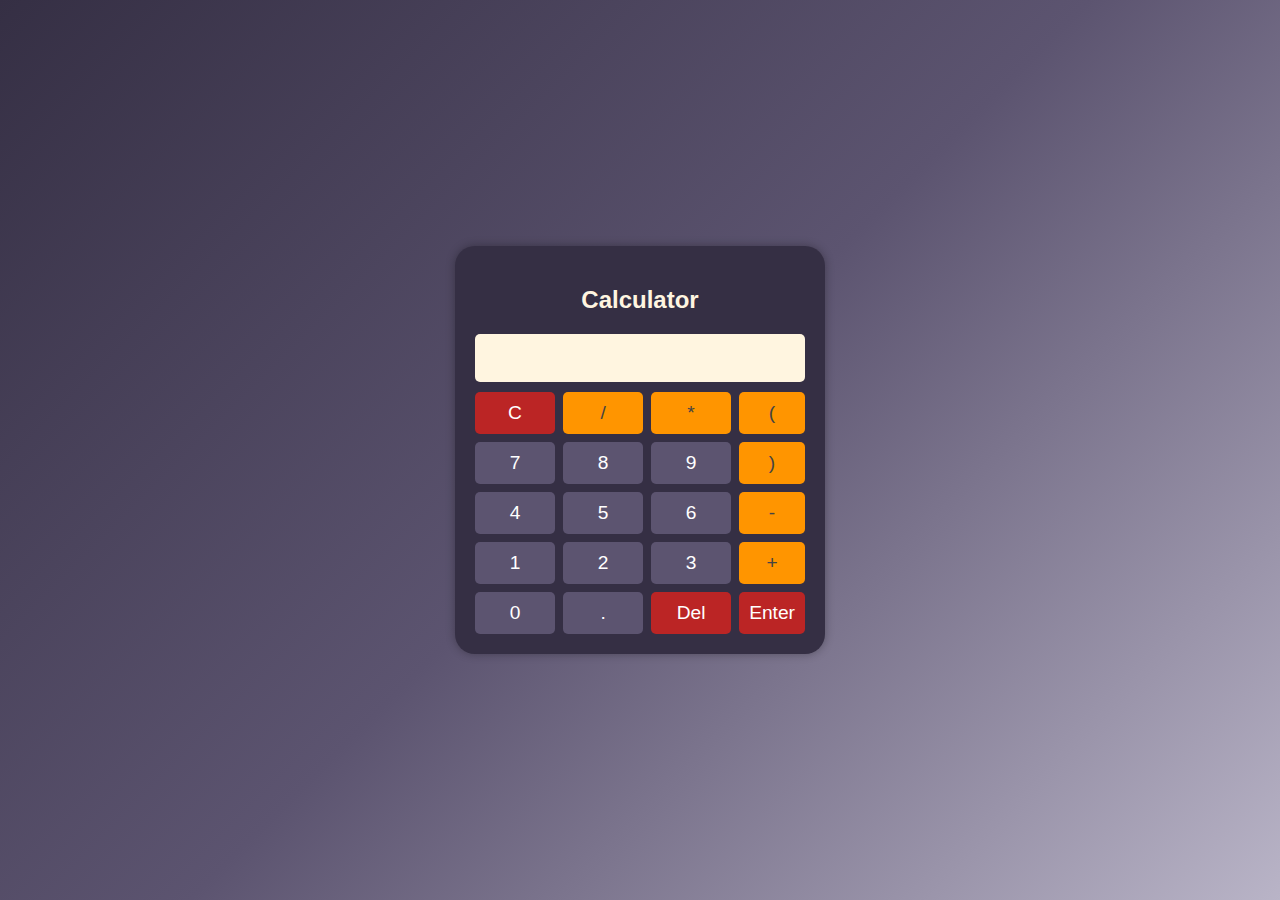
<file: Calculator/index.html>
<!DOCTYPE html>
<html lang="en">

<head> 
    <meta charset="UTF-8">
    <meta name="viewport" content="width=device-width, initial-scale=1.0">
    <link rel="stylesheet" href="styles.css">
    <title>Calculator</title>
</head>

<body>
    <div class="calculator">
        <h2>Calculator</h2>
        <input type="text" id="display" readonly>
        <div class="buttons">
            <div class="b1">
                <button id="clear">C</button>
                <button class="operator">/</button>
                <button class="operator">*</button>
                <button>7</button>
                <button>8</button>
                <button>9</button>
                <button>4</button>
                <button>5</button>
                <button>6</button>
                <button>1</button>
                <button>2</button>
                <button>3</button>
                <button class="zero">0</button>
                <button>.</button>
                <button class="backspace">Del</button>
            </div>
            <div class="b2">
                <button class="operator">(</button>
                <button class="operator">)</button>
                <button class="operator">-</button>
                <button class="operator">+</button>
                <button id="calculate">Enter</button>
            </div>
        </div>
    </div>
    <script src="script.js"></script>
</body>

</html>
</file>
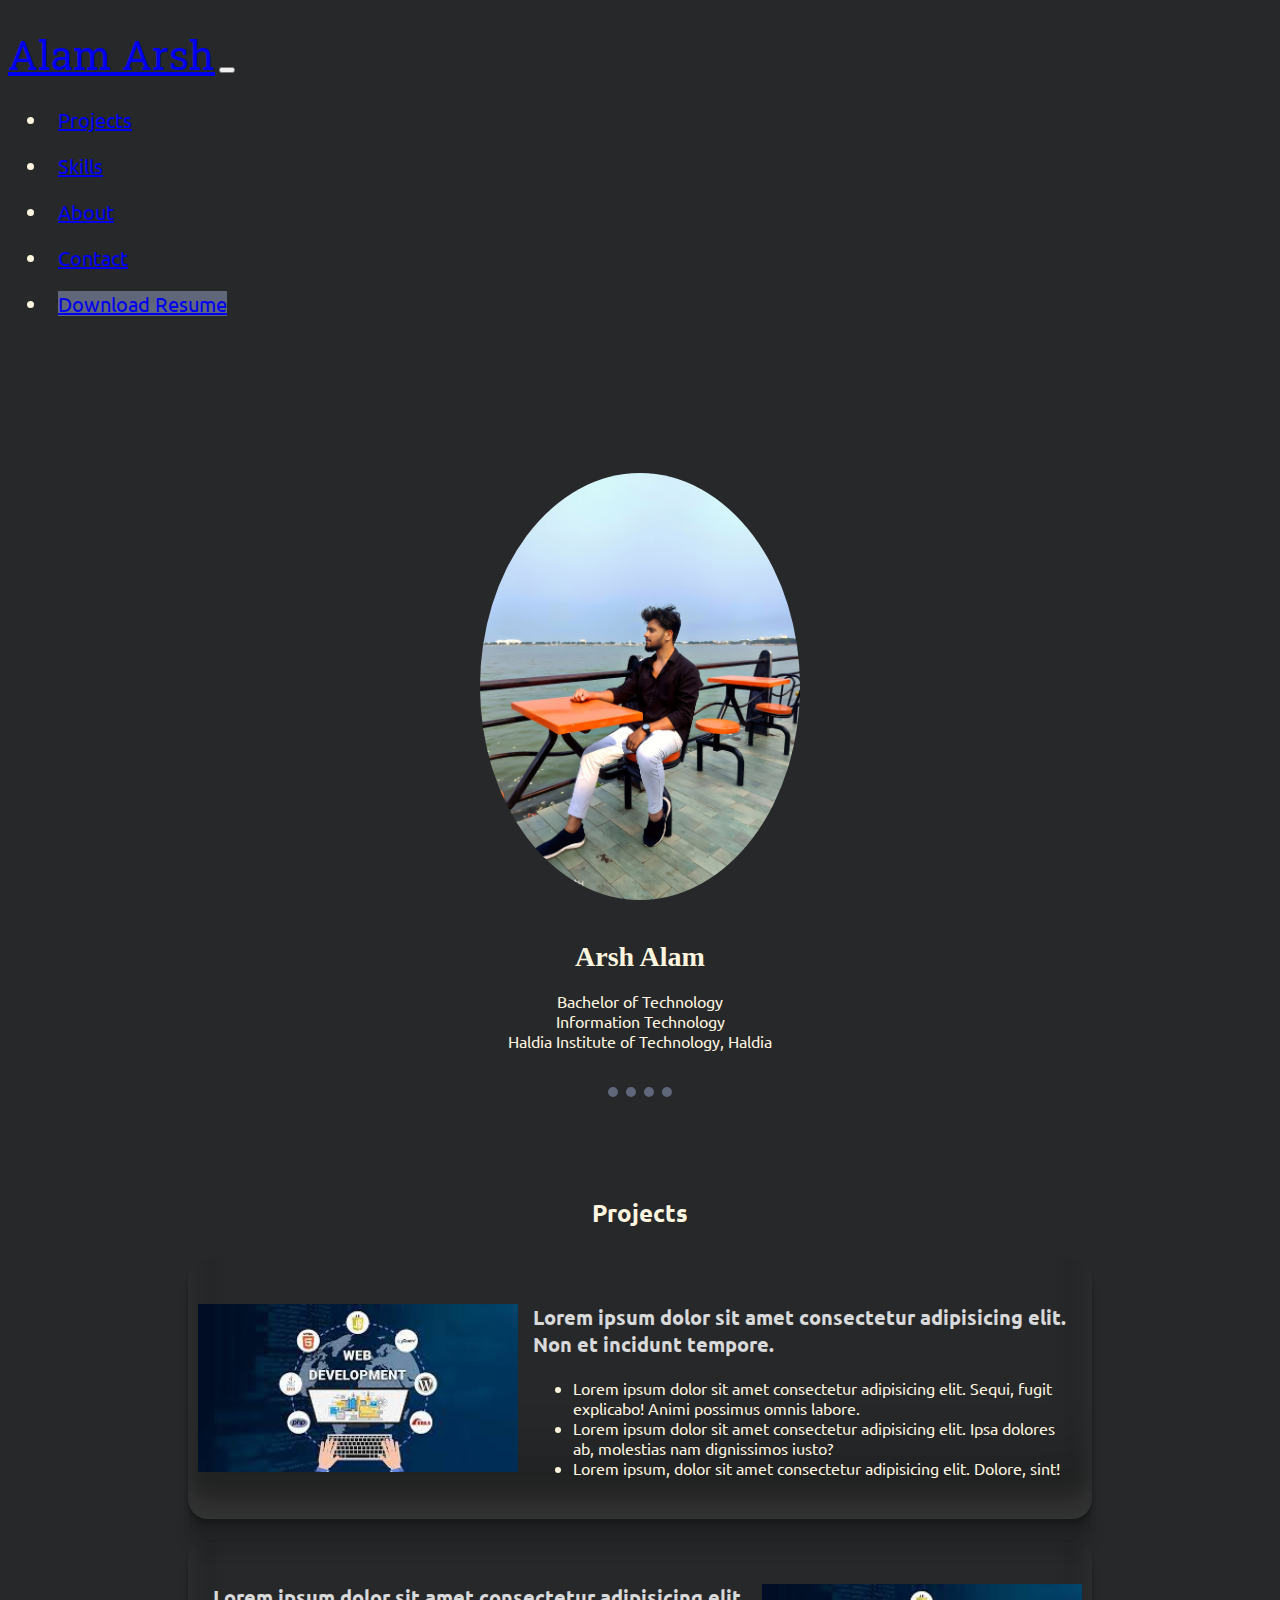
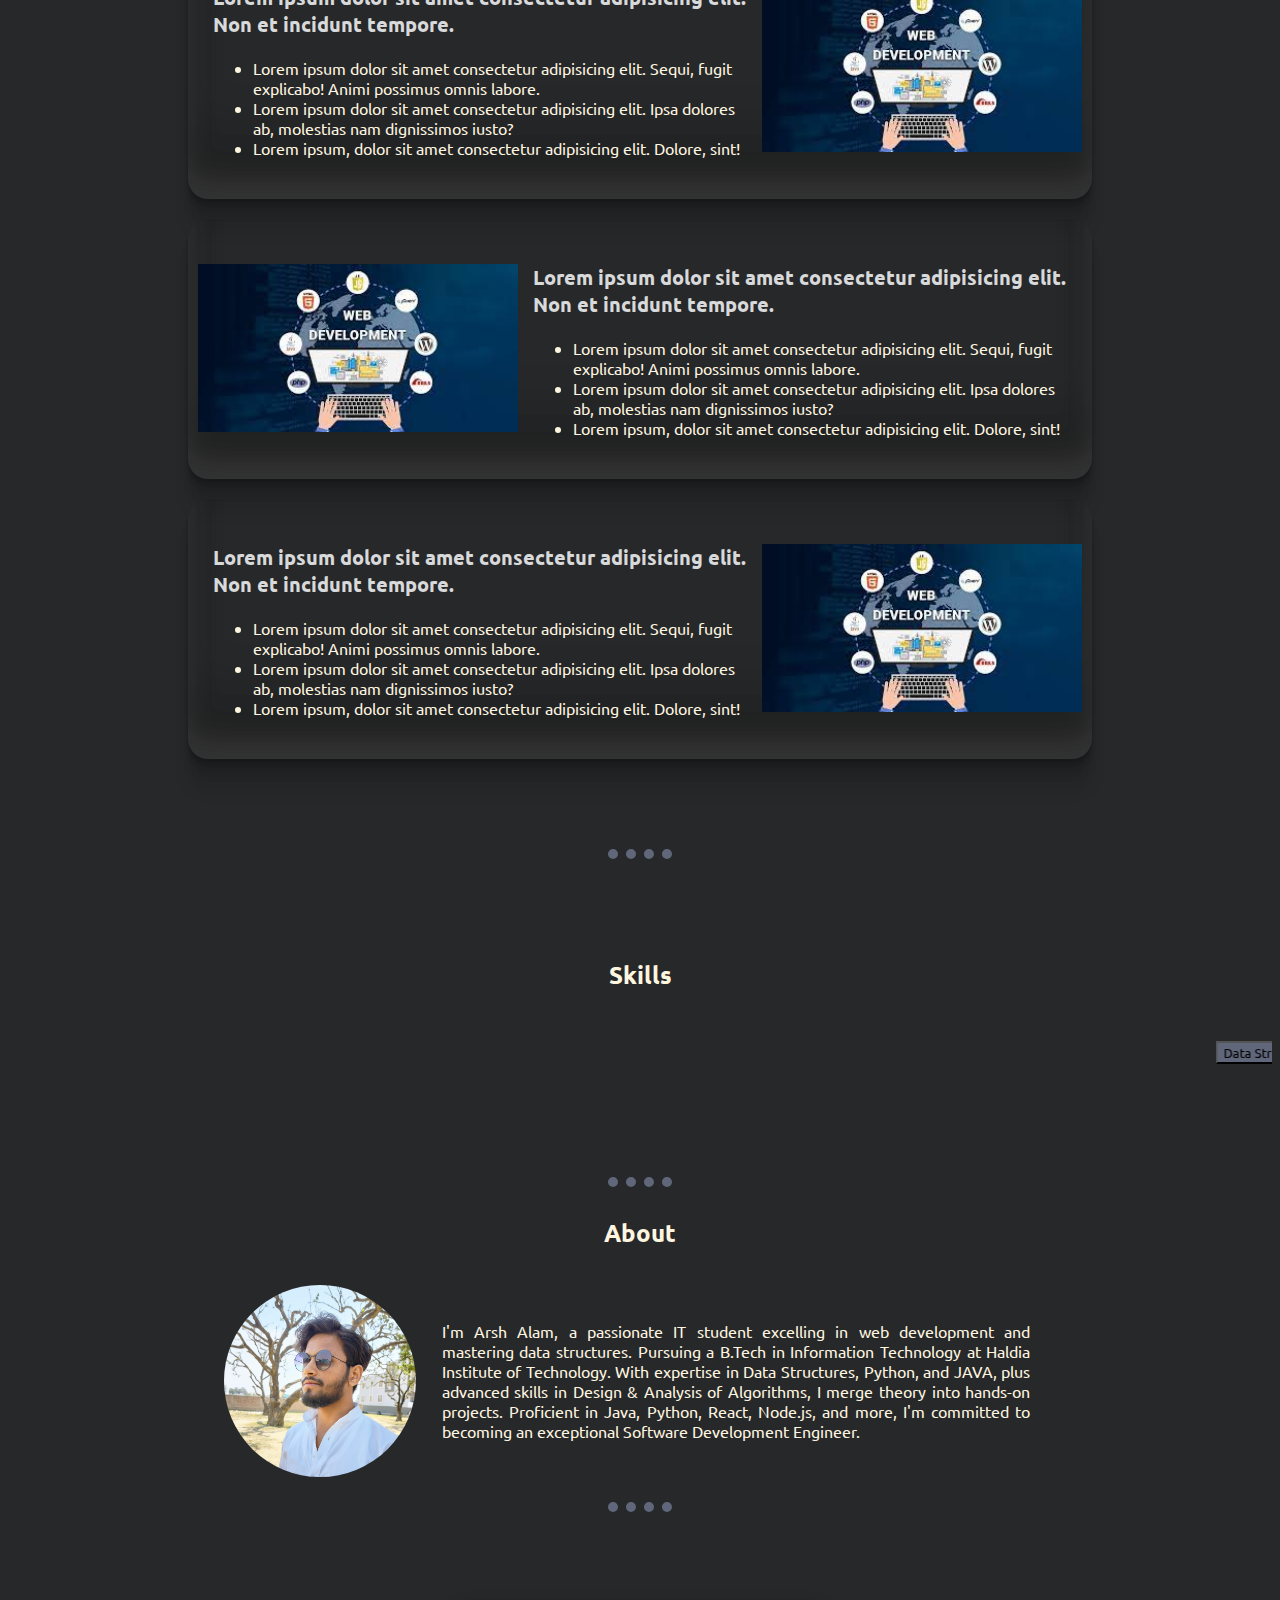
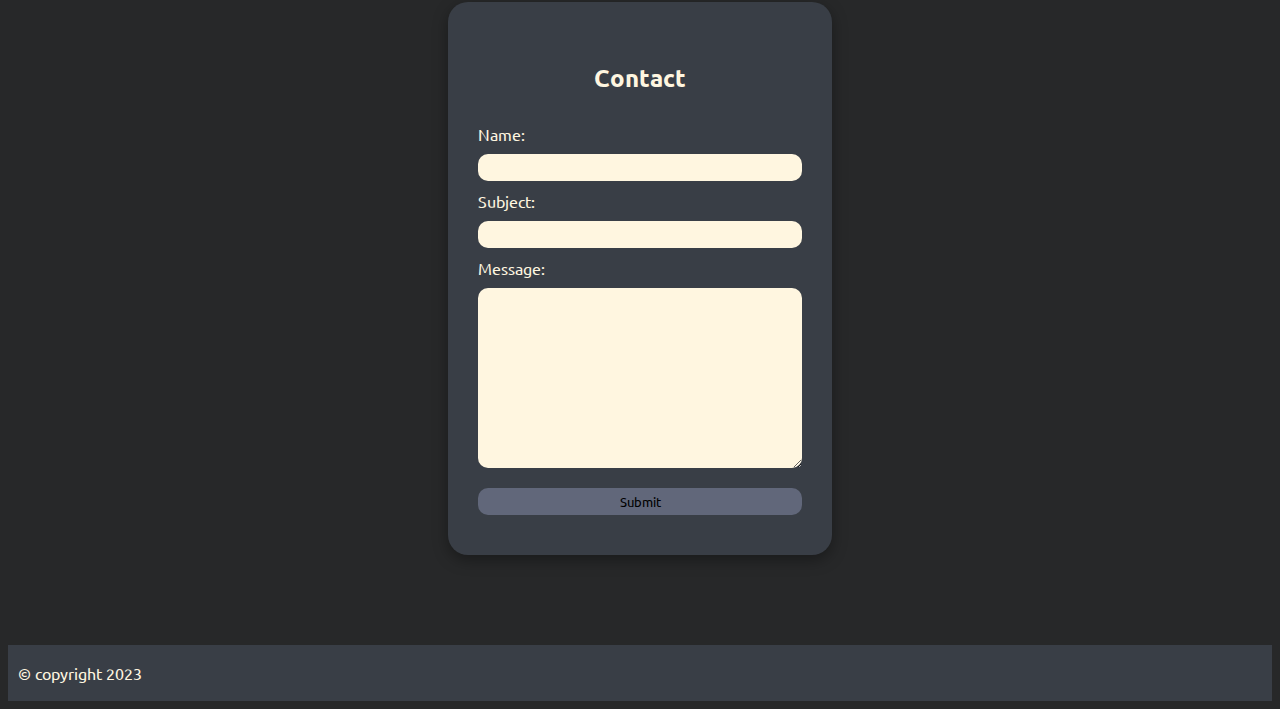
<file: Portfolio/index.html>
<!DOCTYPE html>
<html lang="en">

<head>
    <meta charset="UTF-8">
    <meta name="viewport" content="width=device-width, initial-scale=1.0">
    <title>Arsh Alam</title>
    <link rel="stylesheet" href="https://cdnjs.cloudflare.com/ajax/libs/font-awesome/6.4.2/css/all.min.css"
        integrity="sha512-z3gLpd7yknf1YoNbCzqRKc4qyor8gaKU1qmn+CShxbuBusANI9QpRohGBreCFkKxLhei6S9CQXFEbbKuqLg0DA=="
        crossorigin="anonymous" referrerpolicy="no-referrer" />
    <link href="https://cdn.jsdelivr.net/npm/bootstrap@5.3.1/dist/css/bootstrap.min.css" rel="stylesheet"
        integrity="sha384-4bw+/aepP/YC94hEpVNVgiZdgIC5+VKNBQNGCHeKRQN+PtmoHDEXuppvnDJzQIu9" crossorigin="anonymous">
    <link href="https://fonts.googleapis.com/css2?family=Ubuntu&display=swap" rel="stylesheet">
    <link href="https://fonts.googleapis.com/css2?family=Roboto+Slab:wght@300&display=swap" rel="stylesheet">
    <link rel="stylesheet" href="port.css">
</head>

<body>
    <header>
        <nav class="navbar bg-dark navbar-expand-lg bg-body-tertiary" data-bs-theme="dark">
            <div class="container-fluid">
                <a class="navbar-brand" href="#">Alam Arsh</a>
                <button class="navbar-toggler" type="button" data-bs-toggle="collapse" data-bs-target="#navbarNav"
                    aria-controls="navbarNav" aria-expanded="false" aria-label="Toggle navigation">
                    <span class="navbar-toggler-icon"></span>
                </button>
                <div class="collapse navbar-collapse justify-content-end" id="navbarNav">
                    <ul class="navbar-nav">
                        <li class="nav-item">
                            <a class="nav-link" href="#projects">Projects</a>
                        </li>
                        <li class="nav-item">
                            <a class="nav-link" href="#skills">Skills</a>
                        </li>
                        <li class="nav-item">
                            <a class="nav-link" href="#about_">About</a>
                        </li>
                        <li class="nav-item">
                            <a class="nav-link" href="#contact">Contact</a>
                        </li>
                        <li class="nav-item">
                            <a class="btn btn-primary btn-lg" href="resume.pdf" download="">Download
                                Resume</a>
                        </li>
                    </ul>
                </div>
            </div>
        </nav>
    </header>
    <main>
        <div class="welcome">
            <div><img src="profile.jpg" alt="profile_pic"></div>
            <div class="details">
                <h1>Arsh Alam</h1>
                <p>Bachelor of Technology<br>Information Technology<br>Haldia Institute of Technology, Haldia</p>
            </div>
        </div>
        <div class="hr"></div>
        <div id="projects" class="section">
            <h2>Projects</h2>
            <div class="project">
                <div class="projImg"><img src="c1.jpeg" alt=""></div>
                <div class="content">
                    <h3>Lorem ipsum dolor sit amet consectetur adipisicing elit. Non et incidunt tempore.</h3>
                    <ul>
                        <li>Lorem ipsum dolor sit amet consectetur adipisicing elit. Sequi, fugit explicabo! Animi possimus omnis labore.
                        </li>
                        <li>Lorem ipsum dolor sit amet consectetur adipisicing elit. Ipsa dolores ab, molestias nam dignissimos iusto?</li>
                        <li>Lorem ipsum, dolor sit amet consectetur adipisicing elit. Dolore, sint!</li>
                    </ul>
                </div>
            </div>
            <div class="project">
                <div class="content">
                  <h3>Lorem ipsum dolor sit amet consectetur adipisicing elit. Non et incidunt tempore.</h3>
                  <ul>
                      <li>Lorem ipsum dolor sit amet consectetur adipisicing elit. Sequi, fugit explicabo! Animi possimus omnis labore.
                      </li>
                      <li>Lorem ipsum dolor sit amet consectetur adipisicing elit. Ipsa dolores ab, molestias nam dignissimos iusto?</li>
                      <li>Lorem ipsum, dolor sit amet consectetur adipisicing elit. Dolore, sint!</li>
                  </ul>
                </div>
                <div class="projImg"><img src="c1.jpeg" alt=""></div>
            </div>
            <div class="project">
                <div class="projImg"><img src="c1.jpeg" alt=""></div>
                <div class="content">
                  <h3>Lorem ipsum dolor sit amet consectetur adipisicing elit. Non et incidunt tempore.</h3>
                  <ul>
                      <li>Lorem ipsum dolor sit amet consectetur adipisicing elit. Sequi, fugit explicabo! Animi possimus omnis labore.
                      </li>
                      <li>Lorem ipsum dolor sit amet consectetur adipisicing elit. Ipsa dolores ab, molestias nam dignissimos iusto?</li>
                      <li>Lorem ipsum, dolor sit amet consectetur adipisicing elit. Dolore, sint!</li>
                  </ul>
                </div>
            </div>
            <div class="project">
                <div class="content">
                  <h3>Lorem ipsum dolor sit amet consectetur adipisicing elit. Non et incidunt tempore.</h3>
                  <ul>
                      <li>Lorem ipsum dolor sit amet consectetur adipisicing elit. Sequi, fugit explicabo! Animi possimus omnis labore.
                      </li>
                      <li>Lorem ipsum dolor sit amet consectetur adipisicing elit. Ipsa dolores ab, molestias nam dignissimos iusto?</li>
                      <li>Lorem ipsum, dolor sit amet consectetur adipisicing elit. Dolore, sint!</li>
                  </ul>
                </div>
                <div class="projImg"><img src="c1.jpeg" alt=""></div>
            </div>
        </div>
        <div class="hr"></div>
        <div id="skills" class="section">
            <h2>Skills</h2>
            <marquee behavior="scroll" direction="left">
                <button type="button" class="btn btn-info">Data Structures</button>
                <button type="button" class="btn btn-info">Algorithms</button>
                <button type="button" class="btn btn-info">Object Oriented Programming</button>
                <button type="button" class="btn btn-info">C Programming</button>
                <button type="button" class="btn btn-info">C++</button>
                <button type="button" class="btn btn-info">Java</button>
                <button type="button" class="btn btn-info">Python</button>
                <button type="button" class="btn btn-info">HTML5</button>
                <button type="button" class="btn btn-info">CSS</button>
                <button type="button" class="btn btn-info">Javascript</button>
                <button type="button" class="btn btn-info">React JS</button>
                <button type="button" class="btn btn-info">Node JS</button>
                <button type="button" class="btn btn-info">Express JS</button>
                <button type="button" class="btn btn-info">Git</button>
                <button type="button" class="btn btn-info">GitHub</button>
                <button type="button" class="btn btn-info">MongoDB</button>
                <button type="button" class="btn btn-info">SQL</button>
                <button type="button" class="btn btn-info">VS Code</button>
                <button type="button" class="btn btn-info">IntellijIdea</button>
            </marquee>
        </div>
        <div class="hr"></div>
        <h2 id="about_">About</h2>
        <div id="about" class="section">
            <img src="arsh_portfolio.jpeg" alt="">
            <p>
                I'm Arsh Alam, a passionate IT student excelling in web development and mastering data structures.
                Pursuing a B.Tech in Information Technology at Haldia Institute of Technology. With expertise in Data Structures, Python, and JAVA, plus advanced skills in Design &
                Analysis of Algorithms, I merge theory into hands-on projects. Proficient in Java, Python, React, Node.js,
                and more, I'm committed to becoming an exceptional Software Development Engineer.
            </p>
        </div>
        <div class="hr"></div>
        <div id="contact" class="section">
            <form action="mailto:example@gmail.com">
                <h2>Contact</h2>
                <label for="name">Name: </label>
                <input type="text" name="name" id="name">
                <label for="sub">Subject: </label>
                <input type="text" name="sub" id="sub">
                <label for="message">Message: </label>
                <textarea name="message" id="message" cols="30" rows="10"></textarea>
                <input type="submit" value="Submit" class="btn btn-info">
            </form>
        </div>
    </main>
    <footer>
        <div class="copyright">&#169 copyright 2023</div>
        <div class="socials">
            <a href="https://www.linkedin.com/in/ankytastic/"><i class="fa-brands fa-linkedin-in"></i></a>
            <a href="https://www.linkedin.com/in/ankytastic/"><i class="fa-brands fa-github"></i></a>
            <a href="https://www.linkedin.com/in/ankytastic/"><i class="fab fa-hackerrank"></i></a>
        </div>
    </footer>

    <script src="https://cdn.jsdelivr.net/npm/bootstrap@5.3.1/dist/js/bootstrap.bundle.min.js"
        integrity="sha384-HwwvtgBNo3bZJJLYd8oVXjrBZt8cqVSpeBNS5n7C8IVInixGAoxmnlMuBnhbgrkm"
        crossorigin="anonymous"></script>
</body>

</html>
</file>
<file: Calculator/styles.css>
body {
    font-family: Arial, sans-serif;
    background: linear-gradient(135deg, #352F44, #5C5470, #B9B4C7);    display: flex;
    justify-content: center;
    align-items: center;
    height: 100vh;
    margin: 0;
} 

h2 {
    padding: 0;
    text-align: center;
    color: #FFF5E0;
}

.calculator {
    background-color: #352F44;
    border-radius: 20px;
    padding: 20px;
    box-shadow: 0px 0px 10px rgba(0, 0, 0, 0.3);
}

#display {
    width: 100%;
    padding: 10px;
    font-size: 1.5rem;
    border: none;
    box-sizing: border-box;
    border-radius: 5px;
    margin-bottom: 10px;
    background-color: #FFF5E0;
}

#clear,
#calculate, .backspace {
    background-color: #BB2525;
}

.buttons {
    display: flex;
}

.b1 {
    display: grid;
    grid-template-columns: repeat(3, 1fr);
    gap: 8px;
    width: 100%;
    margin-right: 8px;
}

.b2 {
    display: grid;
    grid-template-columns: repeat(1, 1fr);
    gap: 8px;
}

button {
    font-size: 1.2rem;
    padding: 10px;
    background-color: #5C5470;
    color: white;
    border: none;
    border-radius: 5px;
    cursor: pointer;
    transition: background-color 0.3s;
}

button:hover {
    background-color: #555;
}

.operator {
    background-color: #ff9500;
    color: #444;
}

.operator:hover {
    background-color: #ffad33;
}

.backspace:hover, #clear:hover, #calculate:hover{
    background-color: #9b1f1f;
}
</file>
<file: Portfolio/port.css>
/* General */
* {
  font-family: Ubuntu;
  box-sizing: border-box;
}

body {
  background-color: #272829;
  color: #FFF6E0;
}

.hr {
  border-bottom: #61677A dotted 10px;
  width: 5vw;
  margin: 20px auto;
}

.section {
  margin: 10vh 0;
}

h2 {
  padding: 10px;
  text-align: center;
}

/* header */
.navbar {
  background-color: #272829 !important;
  color: #FFF6E0 !important;
}

nav {
  padding: 20px 0px !important;
}

.navbar-collapse {
  justify-content: center;
}

.nav-item {
  padding: 10px;
  font-size: 20px;
}

.nav-link:hover {
  text-decoration: underline;
  color: #61677A !important;
}

.navbar-brand {
  font-size: 2.5em;
  font-family: 'Roboto Slab';
}

.nav-item .btn {
  background-color: #61677A;
  border: none;
}

.nav-item .btn:hover {
  background-color: #FFF6E0;
  color: #272829;
}

/* Main Section */

/* Profile */
.welcome {
  display: flex;
  align-items: center;
  justify-content: center;
  flex-direction: column;
  text-align: center;
}

.welcome img {
  padding: 20px;
  width: 40vh;
  border-radius: 100%;
  margin-top: 10vh;
}

.welcome h1 {
  margin-top: 2vh;
  font-size: 1.75em;
}

.details h1 {
  font-family: Lumanosimo;
}

/* Projects */

.project {
  display: flex;
  align-items: center;
  justify-content: space-between;
  padding: 10px;
  margin: 20px 20vh;
  border-radius: 20px;
  box-shadow: rgba(156, 153, 153, 0.17) 0px -23px 25px 0px inset, rgba(0, 0, 0, 0.15) 0px -36px 30px 0px inset, rgba(0, 0, 0, 0.1) 0px -79px 40px 0px inset, rgba(0, 0, 0, 0.06) 0px 2px 1px, rgba(0, 0, 0, 0.09) 0px 4px 2px, rgba(0, 0, 0, 0.09) 0px 8px 4px, rgba(0, 0, 0, 0.09) 0px 16px 8px, rgba(0, 0, 0, 0.09) 0px 32px 16px;
}

.projImg {
  width: 25vw;
}

.projImg img {
  width: 25vw;
}

.content {
  padding: 15px;
}

.content h3 {
  color: #D8D9DA;
  font-size: 1.25em;
}

/* Skills */
marquee {
  margin: 20px 0;
}

/* About */
#about {
  display: flex;
  margin: 0 10vw;
  justify-content: center;
  align-items: center;
}

#about img {
  border-radius: 100%;
  width: 15vw;
  height: 15vw;
}

#about p {
  padding: 2vw;
  width: 50vw;
  text-align: justify;
}

/* Contact */
#contact {
  display: flex;
  align-items: center;
  justify-content: center;
}

form {
  background-color: #393E46;
  border-radius: 20px;
  display: flex;
  flex-direction: column;
  width: 30vw;
  padding: 30px;
  box-shadow: rgba(0, 0, 0, 0.35) 0px 5px 15px;
}

input,
textarea {
  padding: 5px;
  background-color: #FFF6E0;
  border: none;
  border-radius: 10px;
  margin: 10px 0;
}

.btn-info {
  background-color: #61677A;
}

/* Footer */

/* Socials */
footer{
  display: flex;
  justify-content: space-between;
  align-items: center;
  padding: 10px;
  border: #FFF6E0;
  background-color: #393E46;
}
.socials {
  display: flex;
  justify-content: center;
  font-size: 30px;
}
i{
  color: #61677A;
  padding: 10px;
}
</file>
